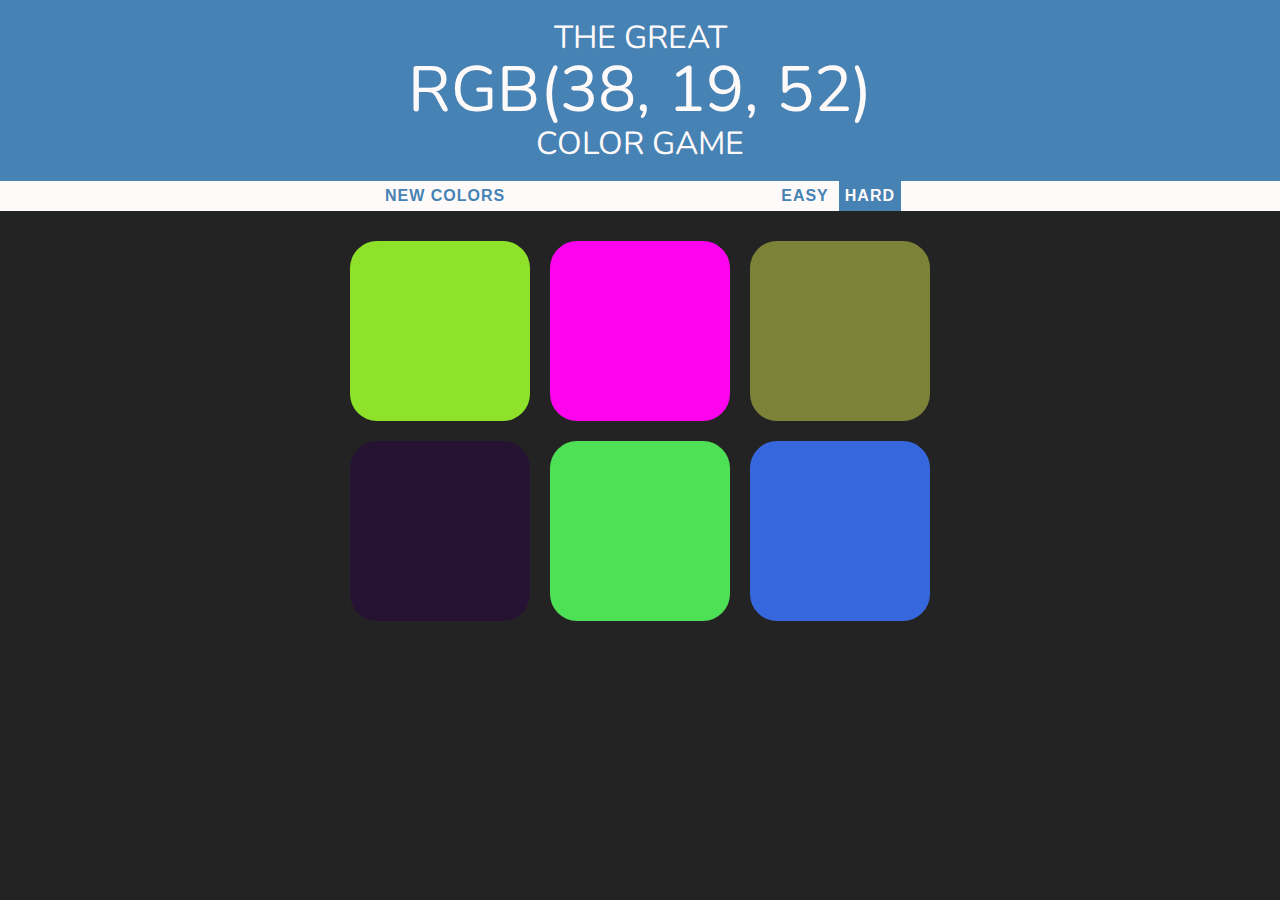
<file: index.html>
<!DOCTYPE html>
<html lang="en">
<head>
	<!-- Google Fonts -->
	<link href="https://fonts.googleapis.com/css?family=Nunito:200,300,400,700" rel="stylesheet">    
   	<!-- Custom CSS -->
	<link rel="stylesheet" type="text/css" href="styles.css">
	<title>Color Game</title>
</head>
<body>
	<h1>
		The Great
		<br>
		<span id="colorDisplay">RGB</span>
		<br>
		Color Game
	</h1>
	<div id="stripe">
		<button id="reset">New Colors</button>
		<span id="message"></span>
		<button class="mode">Easy</button>
		<button class="mode selected">Hard</button>
	</div>
	<div id="container">
		<div class="square"></div>
		<div class="square"></div>
		<div class="square"></div>
		<div class="square"></div>
		<div class="square"></div>
		<div class="square"></div>
	</div>
	<script type="text/javascript" src="app.js"></script>
</body>
</html>
</file>
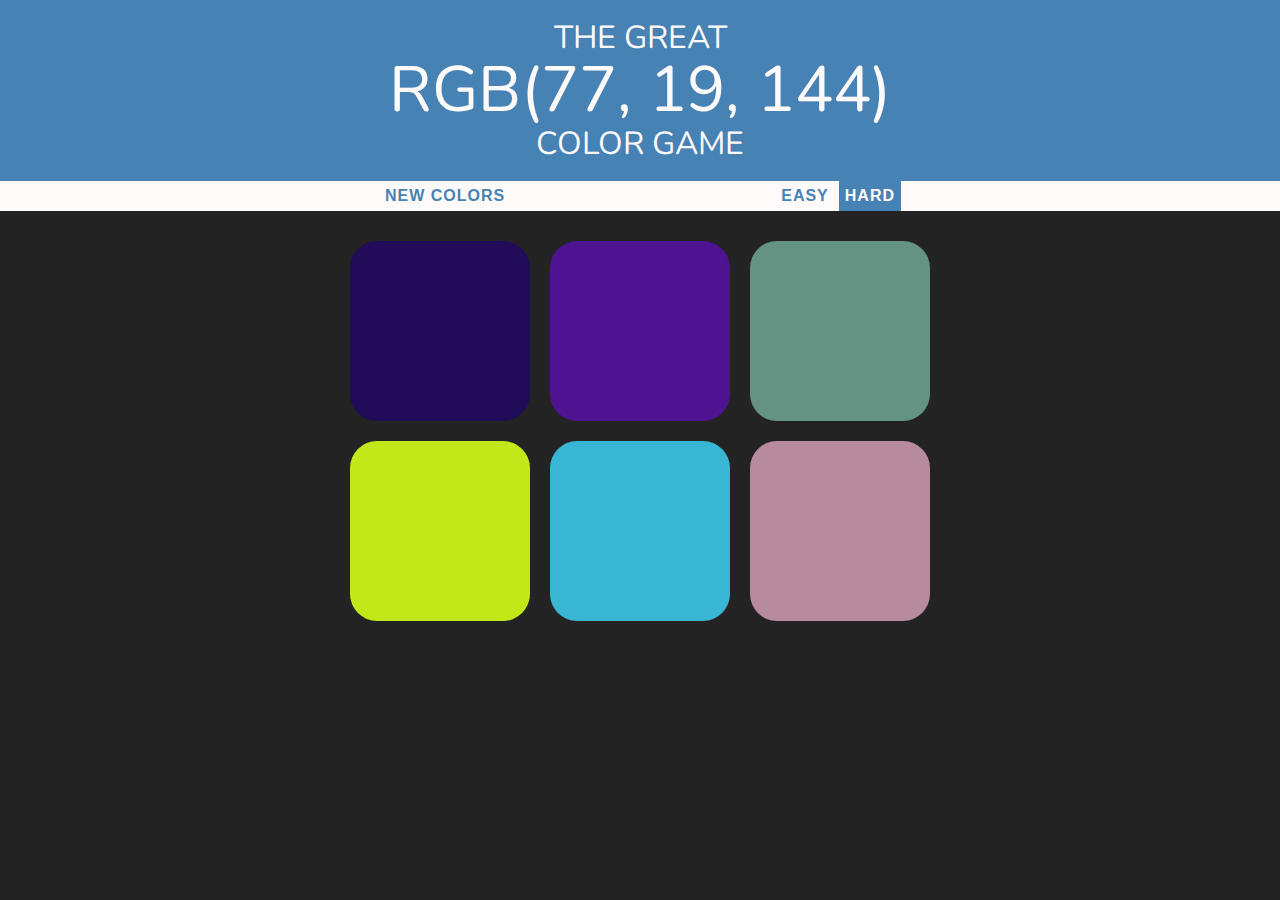
<file: color-game.html>
<!DOCTYPE html>
<html lang="en">
<head>
	<!-- Google Fonts -->
	<link href="https://fonts.googleapis.com/css?family=Nunito:200,300,400,700" rel="stylesheet">    
   	<!-- Custom CSS -->
	<link rel="stylesheet" type="text/css" href="styles.css">
	<title>Color Game</title>
</head>
<body>
	<h1>
		The Great
		<br>
		<span id="colorDisplay">RGB</span>
		<br>
		Color Game
	</h1>
	<div id="stripe">
		<button id="reset">New Colors</button>
		<span id="message"></span>
		<button class="mode">Easy</button>
		<button class="mode selected">Hard</button>
	</div>
	<div id="container">
		<div class="square"></div>
		<div class="square"></div>
		<div class="square"></div>
		<div class="square"></div>
		<div class="square"></div>
		<div class="square"></div>
	</div>
	<script type="text/javascript" src="app.js"></script>
</body>
</html>
</file>
<file: styles.css>
body {
	background-color: #232323;
	margin: 0;
	font-family: "Nunito", sans-serif;
}

.square {
	width: 30%;
	background: purple;
	padding-bottom: 30%;
	float: left;
	margin: 1.66%;
	border-radius: 15%;
	transition: background 0.6s;
	-webkit-transition: background 0.6;
	-moz-transition: background 0.6;
}

#container {
	margin: 20px auto;
	max-width: 600px;
}

h1 {
	text-align: center;
	line-height: 1.1;
	font-weight: normal;
	color: #fffafa;
	background: steelblue;
	margin: 0;
	text-transform: uppercase;
	padding: 20px 0;
}

#colorDisplay {
	font-size: 200%;
}

#message {
	display: inline-block;
	width: 20%;
}

#stripe {
	background: #fffafa;
	height: 30px;
	text-align: center;
	color: black;
}

.selected {
	color: #fffafa;
	background: steelblue;
}

button {
	border: none;
	background: none;
	text-transform: uppercase;
	height: 100%;
	font-weight: 700;
	color: steelblue;
	letter-spacing: 1px;
	font-size: inherit;
	transition: all 0.3s;
	-webkit-transition: background 0.3;
	-moz-transition: background 0.3;
	outline: none;
}

button:hover {
	color: #fffafa;
	background: steelblue;
}
</file>
